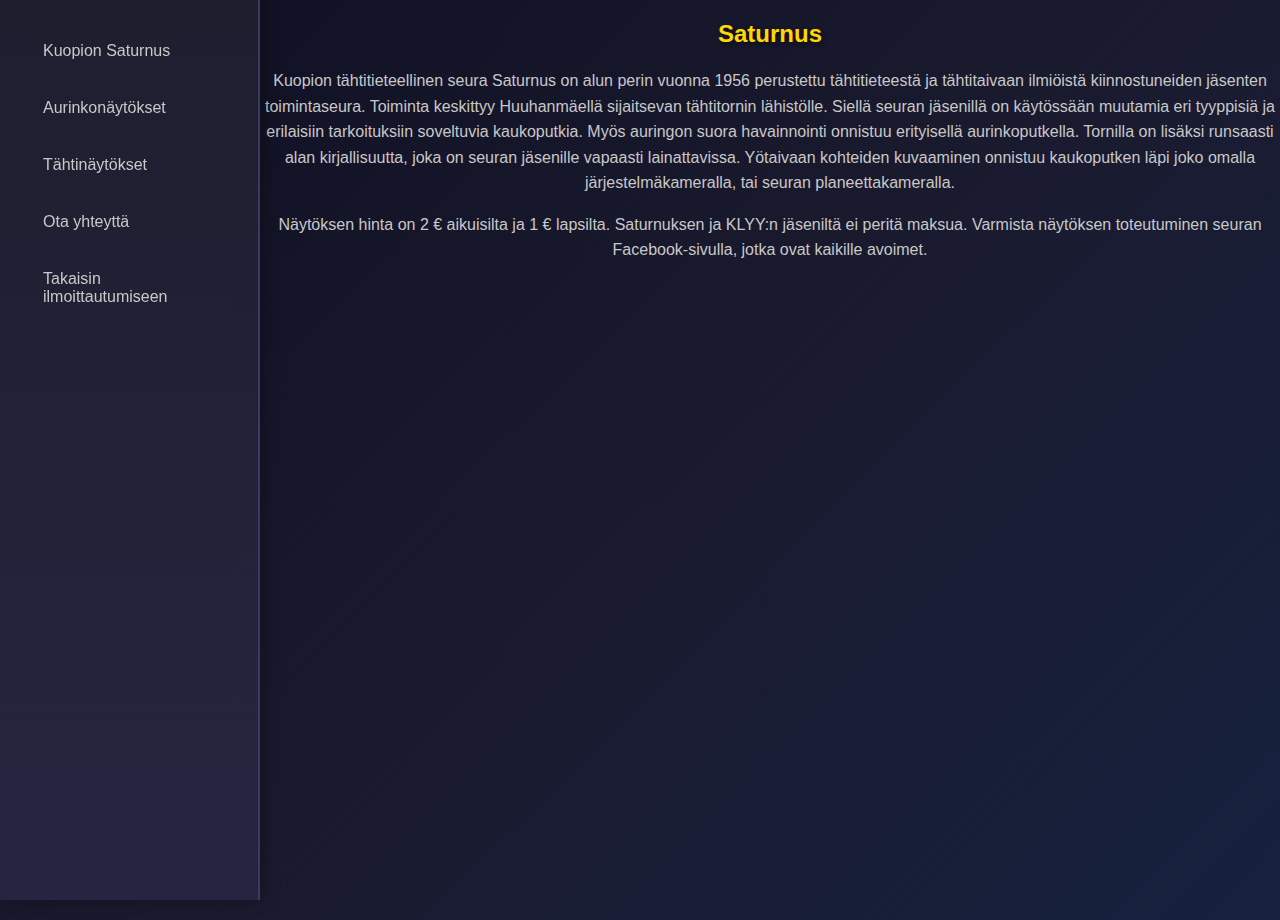
<file: saturnus.html>
<!DOCTYPE html>
<html lang="fi">
<head>
  <meta name="viewport" content="width=device-width, initial-scale=1.0">
  <meta charset="UTF-8">
    <title>Kuopion Saturnus</title>
    <link rel="stylesheet" href="style.css">
  </head>
  <body>
    <div id="sidebar">
      <ul id="menu">
        <li><a href="saturnus.html">Kuopion Saturnus</a></li>
        <li><a href="aurinkonaytos.html">Aurinkonäytökset</a></li>
        <li><a href="tahtinaytos.html">Tähtinäytökset</a></li>
        <li><a href="yhteystiedot.html">Ota yhteyttä</a></li>
        <li><a href="index.html">Takaisin ilmoittautumiseen</a></li>
      </ul>
      </div>

      <div id="content-area">
        <h2>Saturnus</h2>
        <p>  Kuopion tähtitieteellinen seura Saturnus on alun perin vuonna 1956 perustettu tähtitieteestä ja tähtitaivaan ilmiöistä kiinnostuneiden jäsenten toimintaseura. Toiminta keskittyy Huuhanmäellä sĳaitsevan tähtitornin lähistölle. Siellä seuran jäsenillä on käytössään muutamia eri tyyppisiä ja erilaisiin tarkoituksiin soveltuvia kaukoputkia. Myös auringon suora havainnointi onnistuu erityisellä aurinkoputkella. Tornilla on lisäksi runsaasti alan kirjallisuutta, joka on seuran jäsenille vapaasti lainattavissa. Yötaivaan kohteiden kuvaaminen onnistuu kaukoputken läpi joko omalla järjestelmäkameralla, tai seuran planeettakameralla.
</p>
        <p>  Näytöksen hinta on 2 € aikuisilta ja 1 € lapsilta. Saturnuksen ja KLYY:n jäseniltä ei peritä maksua. Varmista näytöksen toteutuminen seuran Facebook-sivulla, jotka ovat kaikille avoimet.</p>
        </div>
  <body>
</html>
</file>
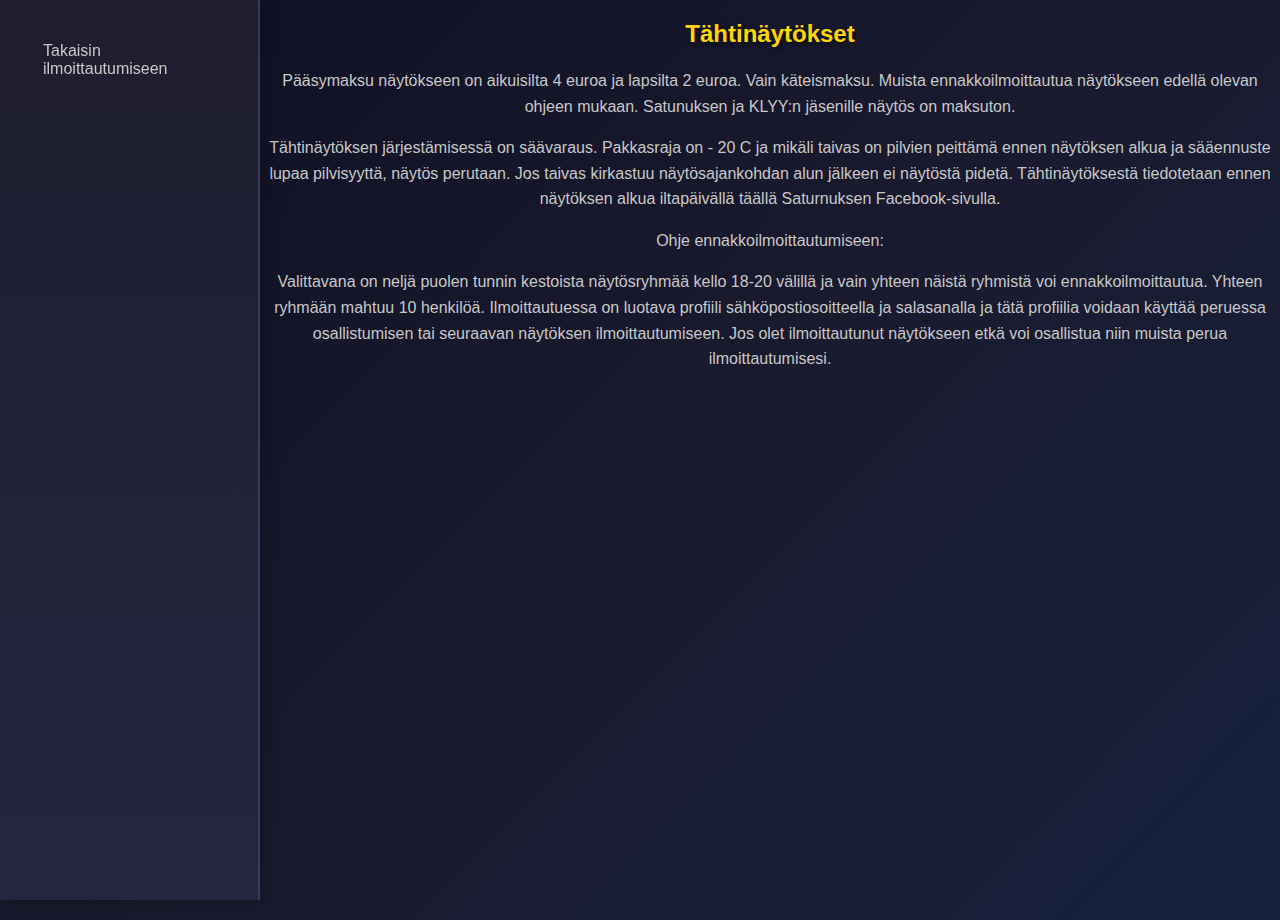
<file: tahtinaytos.html>
<!DOCTYPE html>
<html lang="fi">
<head>
  <meta name="viewport" content="width=device-width, initial-scale=1.0">
  <meta charset="UTF-8">
  <title>Tähtinäytökset</title>
  <link rel="stylesheet" href="style.css">
</head>
<body>
  <div id="sidebar">
    <ul id="menu">
      <li><a href="index.html">Takaisin ilmoittautumiseen</a></li>
    </ul>
  </div>

  <div id="content-area">
    <h2>Tähtinäytökset</h2>
    <p>Pääsymaksu näytökseen on aikuisilta 4 euroa ja lapsilta 2 euroa. Vain käteismaksu. Muista ennakkoilmoittautua näytökseen edellä olevan ohjeen mukaan. Satunuksen ja KLYY:n jäsenille näytös on maksuton.
</p>
    <p> Tähtinäytöksen järjestämisessä on säävaraus. Pakkasraja on - 20 C ja mikäli taivas on pilvien peittämä ennen näytöksen alkua ja sääennuste lupaa pilvisyyttä, näytös perutaan. Jos taivas kirkastuu näytösajankohdan alun jälkeen ei näytöstä pidetä. Tähtinäytöksestä tiedotetaan ennen näytöksen alkua iltapäivällä täällä Saturnuksen Facebook-sivulla.</p>
    <p> Ohje ennakkoilmoittautumiseen: </p>
    <p> 
      Valittavana on neljä puolen tunnin kestoista näytösryhmää kello 18-20 välillä ja vain yhteen näistä ryhmistä voi ennakkoilmoittautua. Yhteen ryhmään mahtuu 10 henkilöä. Ilmoittautuessa on luotava profiili sähköpostiosoitteella ja salasanalla ja tätä profiilia voidaan käyttää peruessa osallistumisen tai seuraavan näytöksen ilmoittautumiseen. Jos olet ilmoittautunut näytökseen etkä voi osallistua niin muista perua ilmoittautumisesi. </p>
  </div>
</body>
</html>
</file>
<file: style.css>
* {
  box-sizing: border-box;
}

body {
  background: linear-gradient(135deg, #0f0f23 0%, #1a1a2e 50%, #16213e 100%);
  font-family: 'Segoe UI', Tahoma, Geneva, Verdana, sans-serif;
  color: #e8e8e8;
  margin: 0;
  padding: 0;
  min-height: 100vh;
  margin-left: 260px;
}

/* Sidebar styling */
#sidebar {
  position: fixed;
  left: 0;
  top: 0;
  width: 260px;
  height: 100vh;
  background: linear-gradient(180deg, #1e1e2f 0%, #252540 100%);
  color: white;
  padding: 30px 25px;
  box-shadow: 4px 0 15px rgba(0,0,0,0.3);
  border-right: 2px solid #3a3a5c;
}

#sidebar h3 {
  margin-top: 0;
  font-size: 28px;
  color: #ffd700;
  text-align: center;
  margin-bottom: 30px;
  text-shadow: 2px 2px 4px rgba(0,0,0,0.5);
}

#sidebar ul {
  list-style: none;
  padding: 0;
  margin: 0;
}

#sidebar li {
  margin-bottom: 15px;
}

#sidebar a {
  color: #c8c8c8;
  text-decoration: none;
  font-weight: 500;
  padding: 12px 15px;
  border-radius: 8px;
  display: block;
  transition: all 0.3s ease;
  border-left: 3px solid transparent;
}

#sidebar a:hover {
  background-color: rgba(255, 215, 0, 0.1);
  border-left-color: #ffd700;
  color: #ffd700;
  transform: translateX(5px);
}

/* Main content area */
#auth-area, #app-area {
  max-width: 500px;
  margin: 50px auto;
  padding: 40px;
  background: linear-gradient(145deg, #1e1e2f 0%, #2a2a3e 100%);
  border-radius: 20px;
  box-shadow: 0 10px 30px rgba(0,0,0,0.4);
  border: 1px solid #3a3a5c;
}

#otsikko {
  font-size: 26px;
  font-weight: 600;
  color: #ffd700;
  text-align: center;
  margin-bottom: 30px;
  text-shadow: 2px 2px 4px rgba(0,0,0,0.5);
  line-height: 1.4;
}

/* Event date area */
#event-date-area {
  text-align: center;
  margin: 30px auto;
  padding: 20px;
  background: linear-gradient(145deg, #2a2a3e 0%, #1e1e2f 100%);
  border-radius: 15px;
  max-width: 500px;
  box-shadow: 0 5px 15px rgba(0,0,0,0.3);
}

#event-date-text {
  color: #ffd700;
  font-size: 24px;
  margin: 0;
  text-shadow: 1px 1px 2px rgba(0,0,0,0.5);
}

/* Form styling */
input {
  width: 100%;
  padding: 15px;
  margin: 10px 0;
  border-radius: 10px;
  border: 2px solid #3a3a5c;
  background: #2a2a3e;
  color: #e8e8e8;
  font-size: 16px;
  transition: all 0.3s ease;
}

input:focus {
  outline: none;
  border-color: #ffd700;
  box-shadow: 0 0 10px rgba(255, 215, 0, 0.3);
}

input::placeholder {
  color: #888;
}

/* Button styling */
button {
  background: linear-gradient(145deg, #ffd700 0%, #ffed4a 100%);
  color: #1e1e2f;
  padding: 15px 20px;
  border: none;
  border-radius: 10px;
  cursor: pointer;
  width: 100%;
  font-weight: 600;
  font-size: 16px;
  margin: 10px 0;
  transition: all 0.3s ease;
  box-shadow: 0 4px 10px rgba(255, 215, 0, 0.3);
}

button:hover {
  background: linear-gradient(145deg, #ffed4a 0%, #ffd700 100%);
  transform: translateY(-2px);
  box-shadow: 0 6px 15px rgba(255, 215, 0, 0.4);
}

button:active {
  transform: translateY(0);
}

button:disabled {
  background: linear-gradient(145deg, #4a4a5c 0%, #3a3a4c 100%);
  color: #888;
  cursor: not-allowed;
  transform: none;
  box-shadow: none;
}

/* Slot buttons */
#slots {
  display: grid;
  grid-template-columns: repeat(auto-fit, minmax(200px, 1fr));
  gap: 15px;
  margin: 20px 0;
}

#slots div {
  background: linear-gradient(145deg, #2a2a3e 0%, #1e1e2f 100%);
  padding: 20px;
  border-radius: 12px;
  border: 1px solid #3a3a5c;
  text-align: center;
  transition: all 0.3s ease;
}

#slots div:hover {
  transform: translateY(-3px);
  box-shadow: 0 8px 20px rgba(255, 215, 0, 0.2);
}

#slots button {
  margin: 10px 0 0 0;
  font-size: 14px;
  padding: 12px 15px;
}

/* My slot area */
#my-slot {
  margin-top: 30px;
  padding: 25px;
  background: linear-gradient(145deg, #2a3e2a 0%, #1e2f1e 100%);
  color: #a8d8a8;
  border-radius: 15px;
  text-align: center;
  border: 1px solid #4a6a4a;
  box-shadow: 0 5px 15px rgba(0,0,0,0.3);
}

#my-slot strong {
  color: #90ee90;
  font-size: 18px;
}

/* Admin and logout buttons */
#admin-reset {
  background: linear-gradient(145deg, #dc3545 0%, #c82333 100%);
  color: white;
  margin-top: 20px;
}

#admin-reset:hover {
  background: linear-gradient(145deg, #c82333 0%, #dc3545 100%);
}

#logout {
  background: linear-gradient(145deg, #6c757d 0%, #5a6268 100%);
  color: white;
  margin-top: 15px;
}

#logout:hover {
  background: linear-gradient(145deg, #5a6268 0%, #6c757d 100%);
}

/* Edit date area */
#edit-date-area {
  background: linear-gradient(145deg, #3e2a3e 0%, #2f1e2f 100%);
  padding: 25px;
  border-radius: 15px;
  margin: 30px auto;
  max-width: 500px;
  border: 1px solid #5c3a5c;
}

#edit-date-area input {
  margin-bottom: 15px;
}

/* Content area styling */
#content-area {
  text-align: center;
  margin-bottom: 30px;
}

#content-area h2 {
  color: #ffd700;
  font-size: 24px;
  margin-bottom: 20px;
  text-shadow: 2px 2px 4px rgba(0,0,0,0.5);
}

#content-area p {
  color: #c8c8c8;
  font-size: 16px;
  line-height: 1.6;
  margin-bottom: 15px;
}

/* Auth views */
#login-view, #register-view {
  background: linear-gradient(145deg, #2a2a3e 0%, #1e1e2f 100%);
  padding: 30px;
  border-radius: 15px;
  margin: 20px 0;
  border: 1px solid #3a3a5c;
}

#login-view h3, #register-view h3 {
  color: #ffd700;
  text-align: center;
  margin-bottom: 25px;
  font-size: 20px;
}

#login-view p, #register-view p {
  text-align: center;
  margin-top: 20px;
  color: #c8c8c8;
}

#login-view a, #register-view a {
  color: #ffd700;
  text-decoration: none;
  font-weight: 600;
}

#login-view a:hover, #register-view a:hover {
  text-decoration: underline;
}

/* Responsive design */
@media (max-width: 768px) {
  body {
    margin-left: 0;
  }
  
  #sidebar {
    transform: translateX(-100%);
    transition: transform 0.3s ease;
  }
  
  #auth-area, #app-area {
    margin: 20px;
    padding: 25px;
  }
  
  #slots {
    grid-template-columns: 1fr;
  }
  
  #otsikko {
    font-size: 20px;
  }
}

/* Animations */
@keyframes fadeIn {
  from { opacity: 0; transform: translateY(20px); }
  to { opacity: 1; transform: translateY(0); }
}

#auth-area, #app-area {
  animation: fadeIn 0.5s ease;
}

/* Scrollbar styling */
::-webkit-scrollbar {
  width: 8px;
}

::-webkit-scrollbar-track {
  background: #1e1e2f;
}

::-webkit-scrollbar-thumb {
  background: #ffd700;
  border-radius: 4px;
}

::-webkit-scrollbar-thumb:hover {
  background: #ffed4a;
}

/* Hamburger-nappi */
#menu-toggle {
  display: none;
  position: fixed;
  top: 15px;
  left: 15px;
  font-size: 28px;
  color: #ffd700;
  background-color: #1e1e2f;
  padding: 10px 15px;
  border-radius: 8px;
  z-index: 999;
  cursor: pointer;
  box-shadow: 0 4px 8px rgba(0,0,0,0.5);
}

/* Mobiilissa näytetään menu-nappi ja piilotetaan sidebar */
@media (max-width: 768px) {
  #menu-toggle {
    display: block;
  }

  #sidebar {
    transform: translateX(-100%);
    transition: transform 0.3s ease;
  }

  #sidebar.open {
    transform: translateX(0);
  }

  body {
    margin-left: 0;
  }
}

#auth-message {
  margin-top: 15px;
  padding: 12px;
  border-radius: 8px;
  font-size: 14px;
  text-align: center;
}

.auth-success {
  background: rgba(0, 255, 150, 0.15);
  color: #90ee90;
  border: 1px solid #4a6a4a;
}

.auth-error {
  background: rgba(255, 80, 80, 0.15);
  color: #ffaaaa;
  border: 1px solid #6a4a4a;
}
</file>
